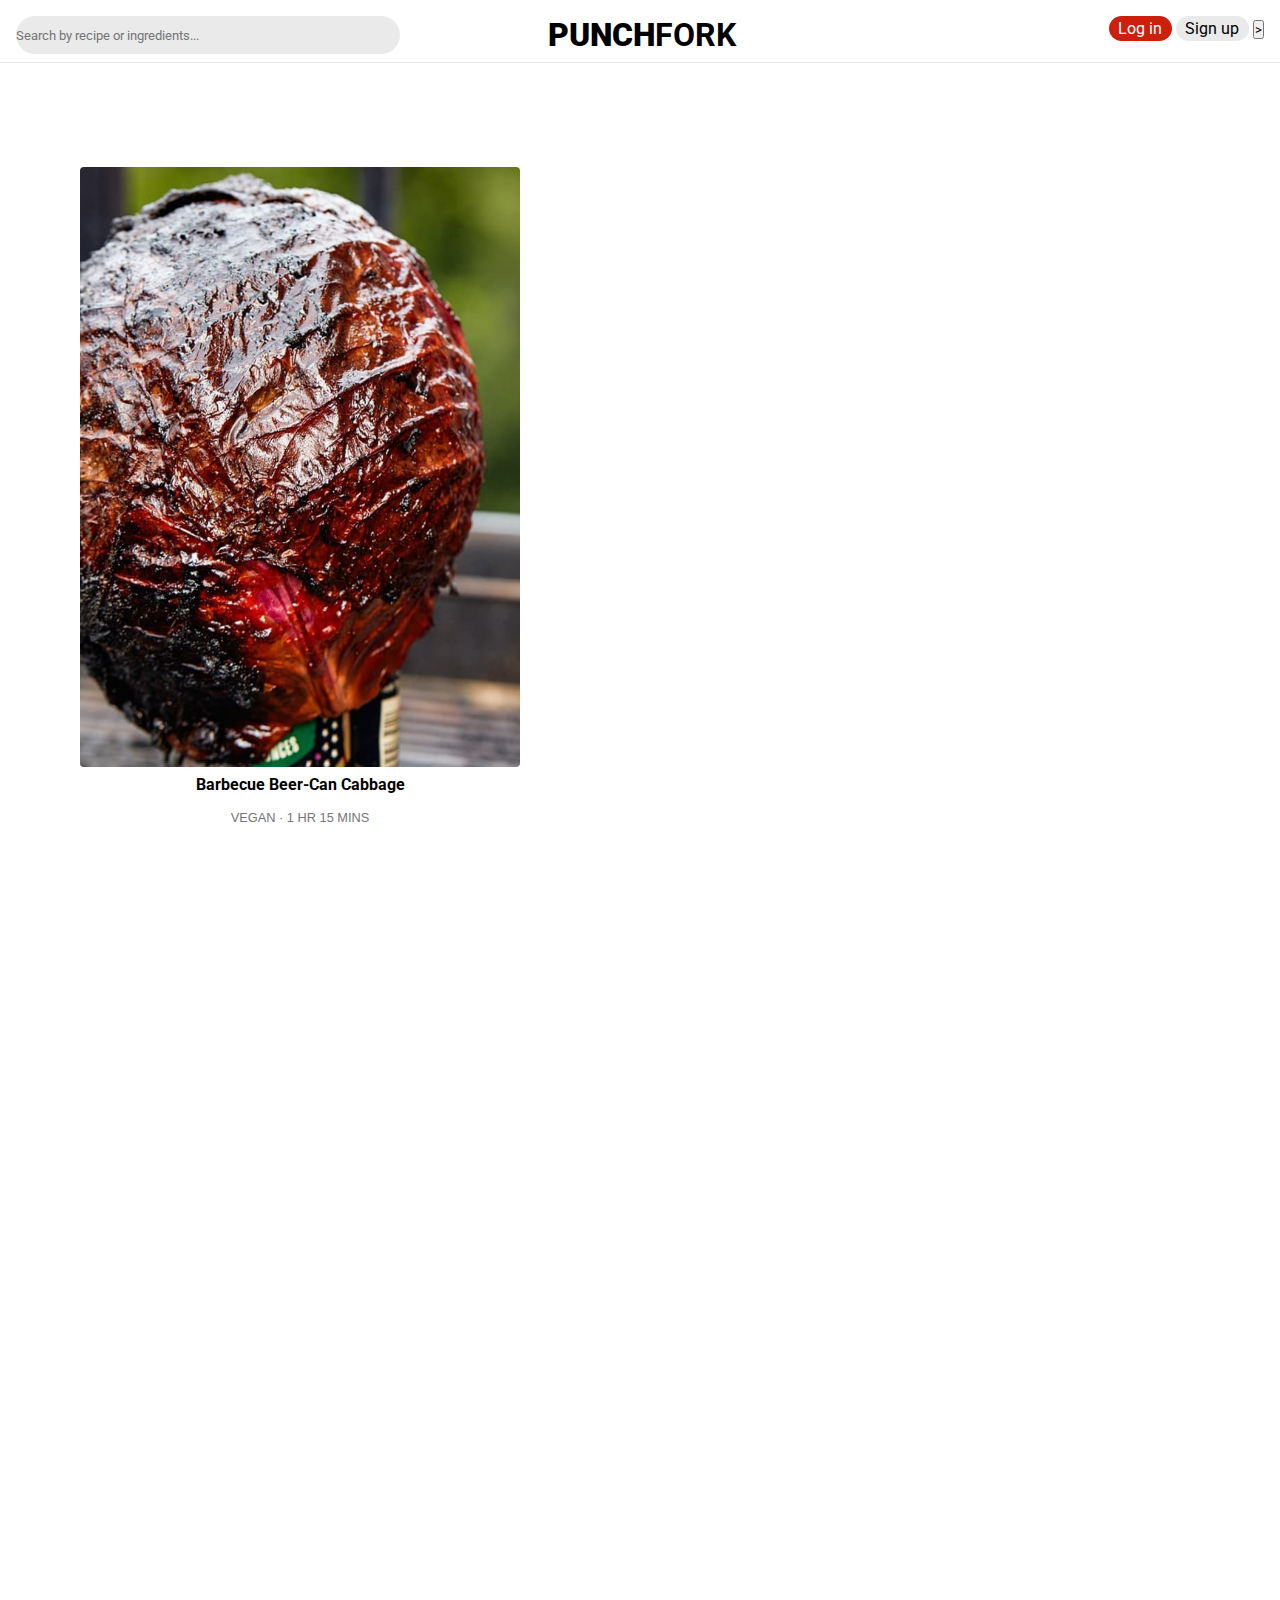
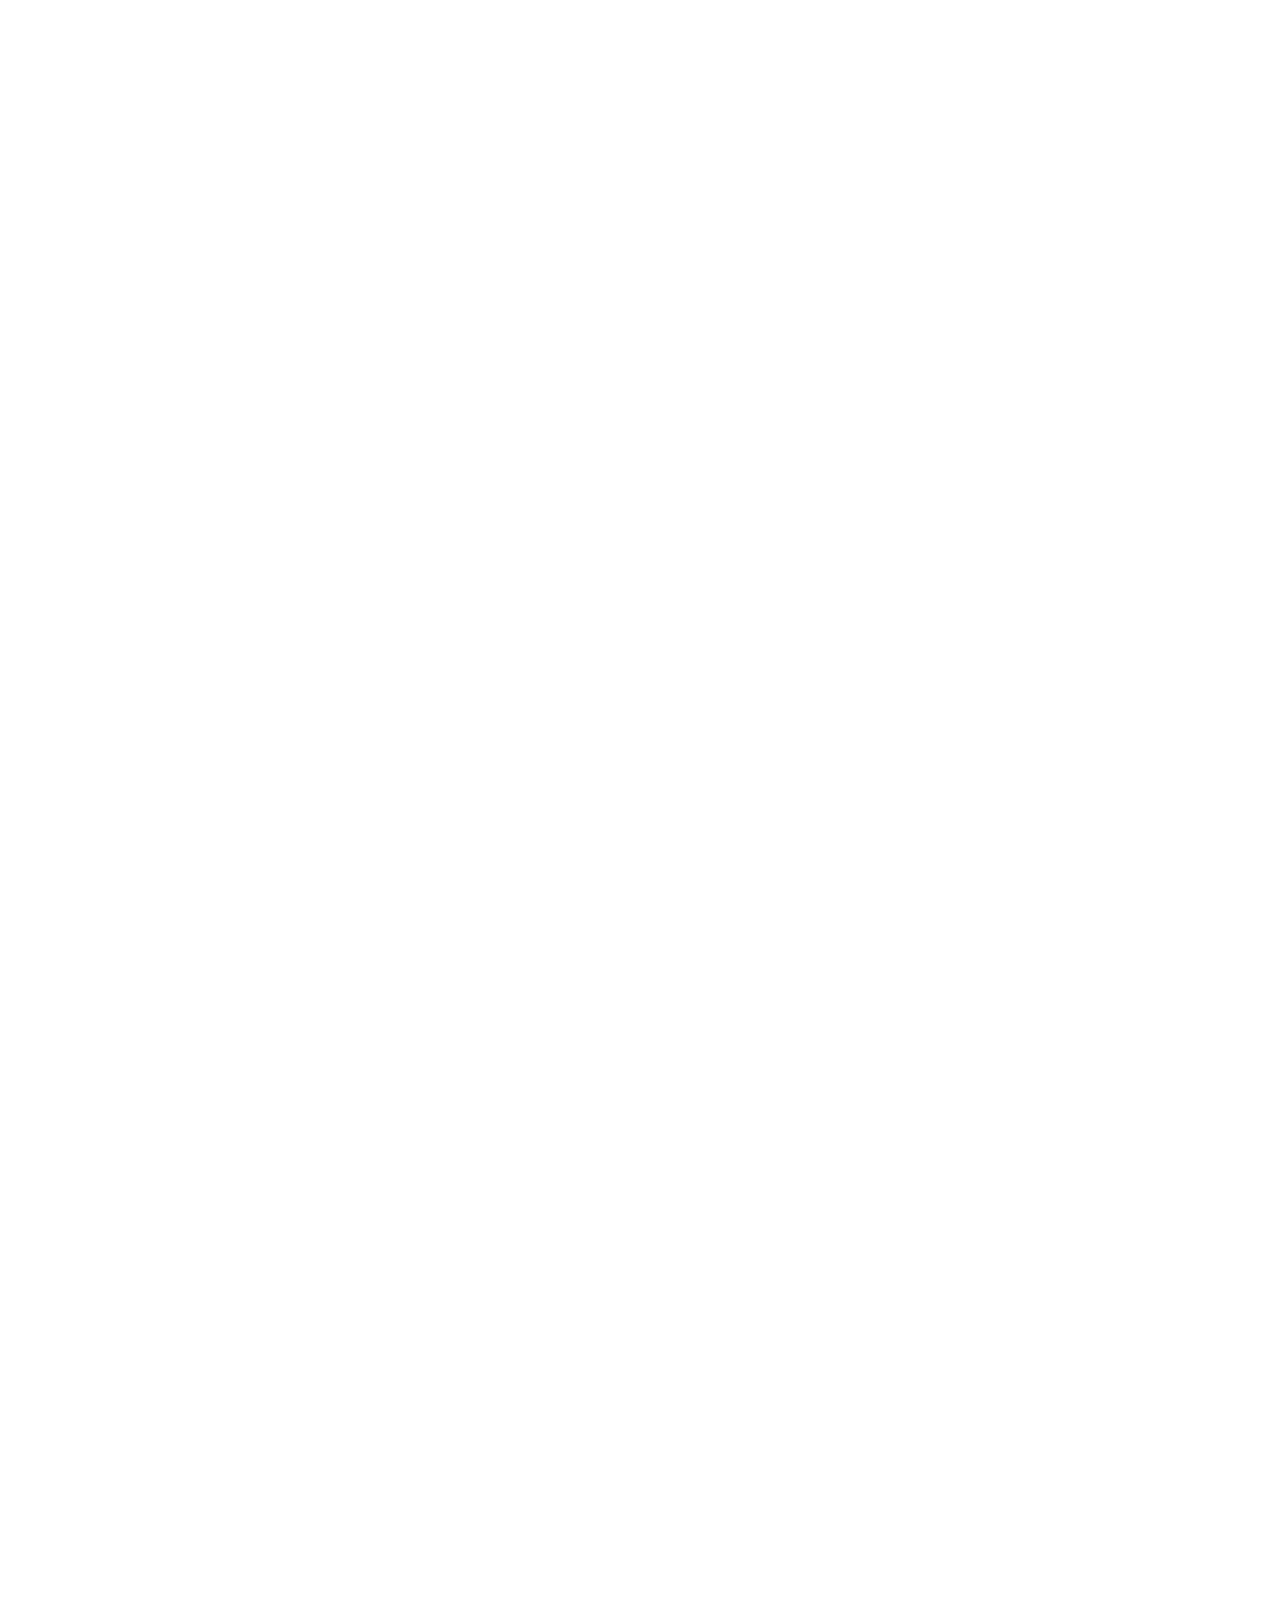
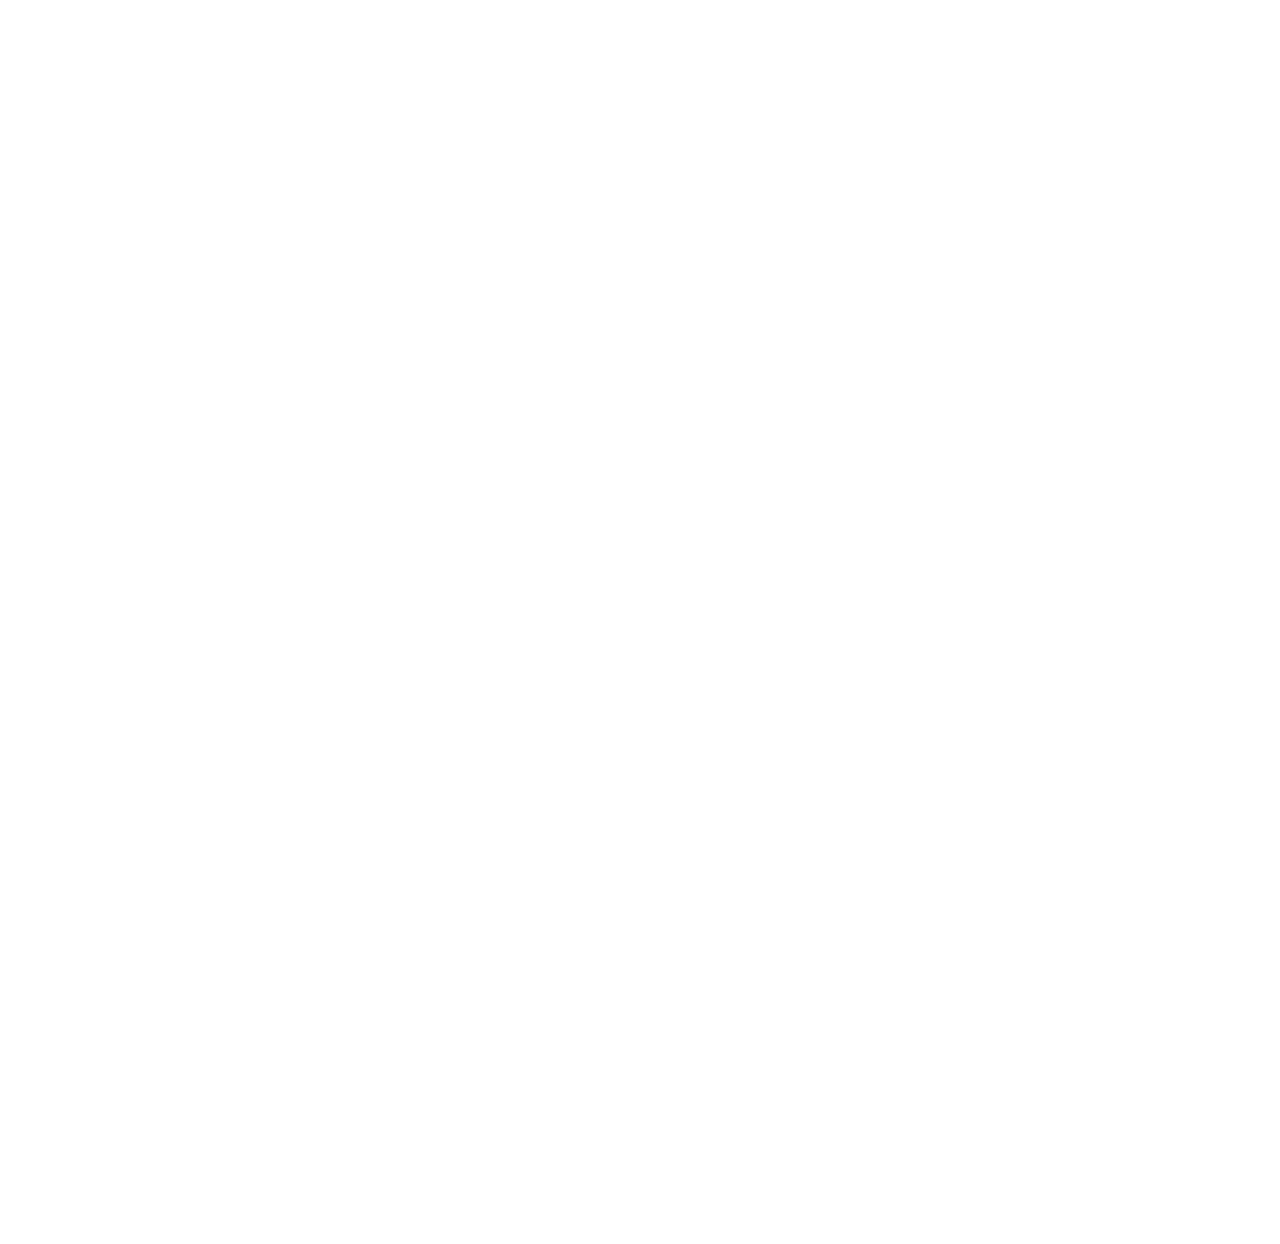
<file: index.html>
<!DOCTYPE html>
<html lang="en">
  <head>
    <meta charset="UTF-8" />
    <meta http-equiv="X-UA-Compatible" content="IE=edge" />
    <meta name="viewport" content="width=device-width, initial-scale=1.0" />
    <title>Document</title>
    <link rel="stylesheet" href="CSS/style.css" />
  </head>
  <body>
    <header>
      <nav>
        <input type="text" placeholder="Search by recipe or ingredients..." />
        <h1><strong>PUNCH</strong>FORK</h1>
        <div class="divButtons">
          <button class="logInButton">Log in</button>
          <button class="signUpButton">Sign up</button>
          <button class="dropButton">></button>
        </div>
      </nav>
    </header>

    <main>
      <nav class="bigMealNav">
        <img src="IMG/cabbage.PNG" alt="kittens" width="440" height="600" />
        <div class="bigFoodName">
          <strong>Barbecue Beer-Can Cabbage</strong>
        </div>
        <div class="foodType">VEGAN · 1 HR 15 MINS</div>
      </nav>
    </main>
  </body>
</html>
</file>
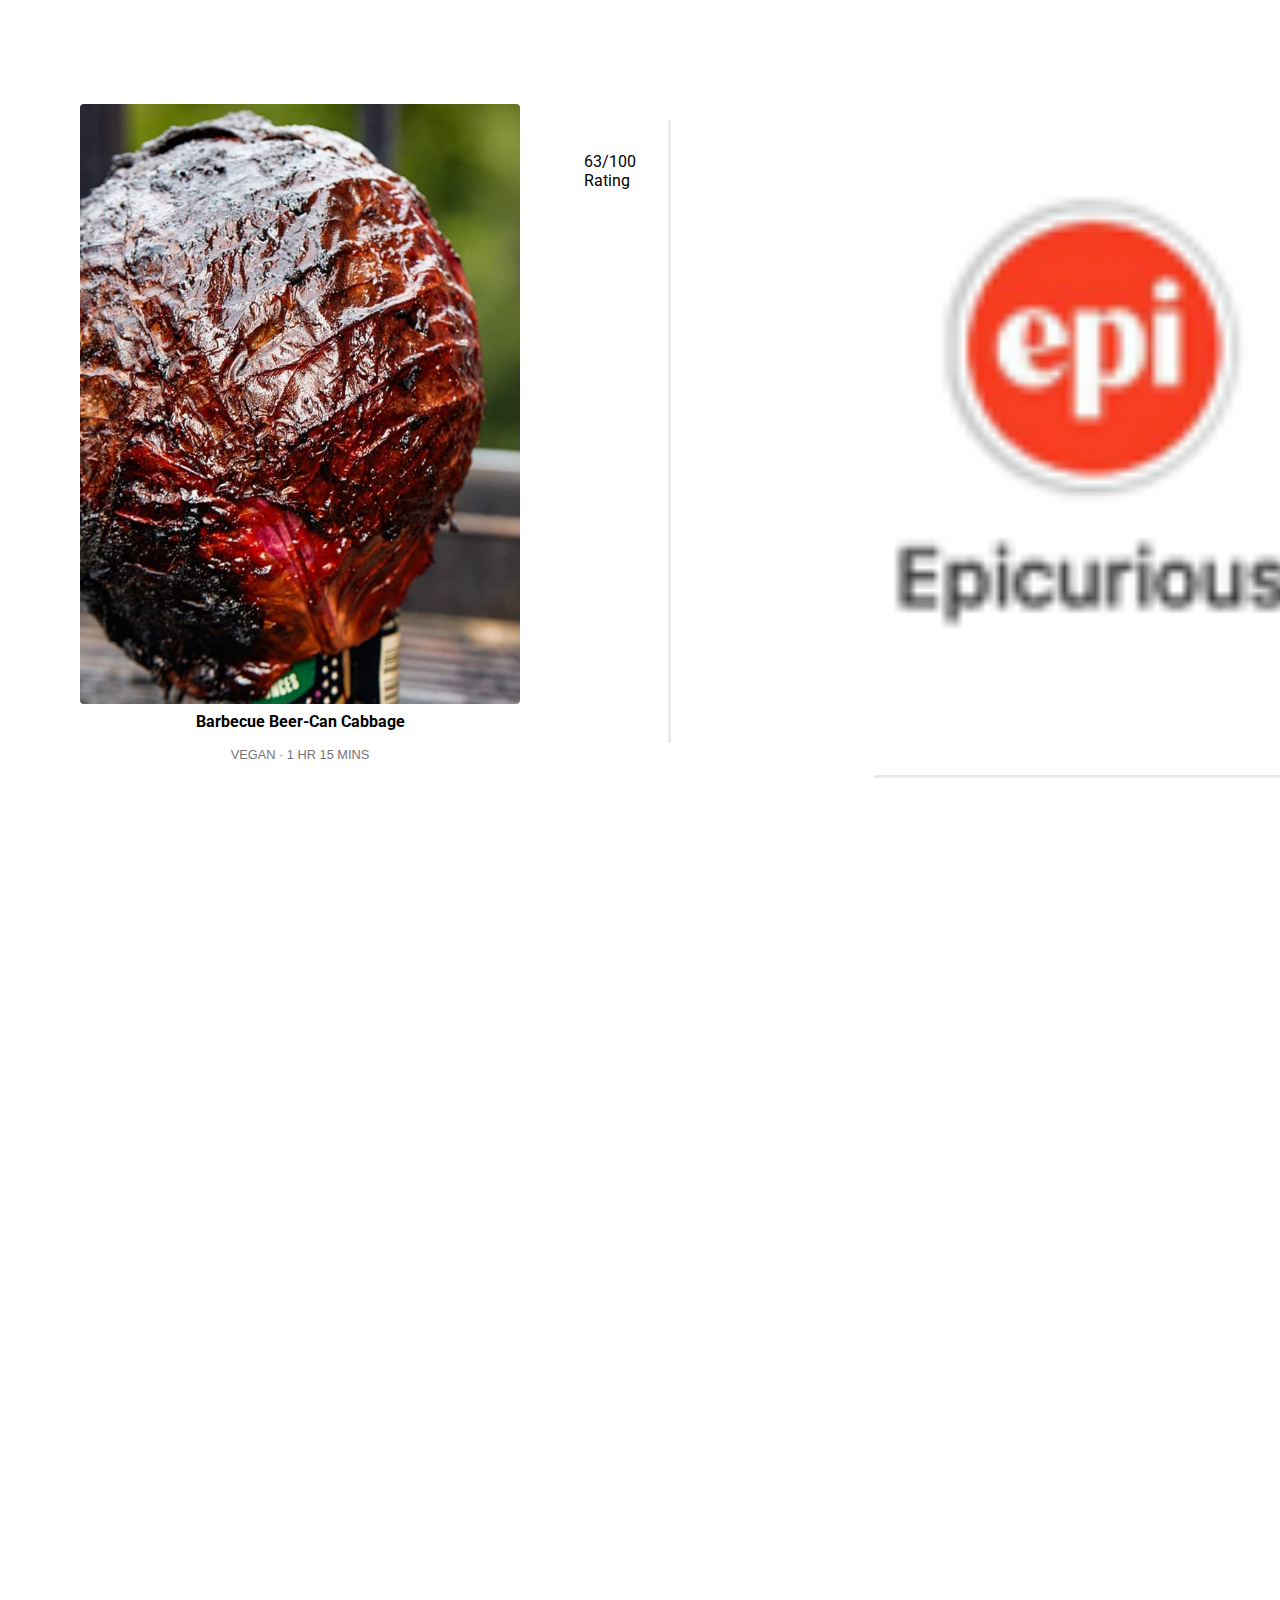
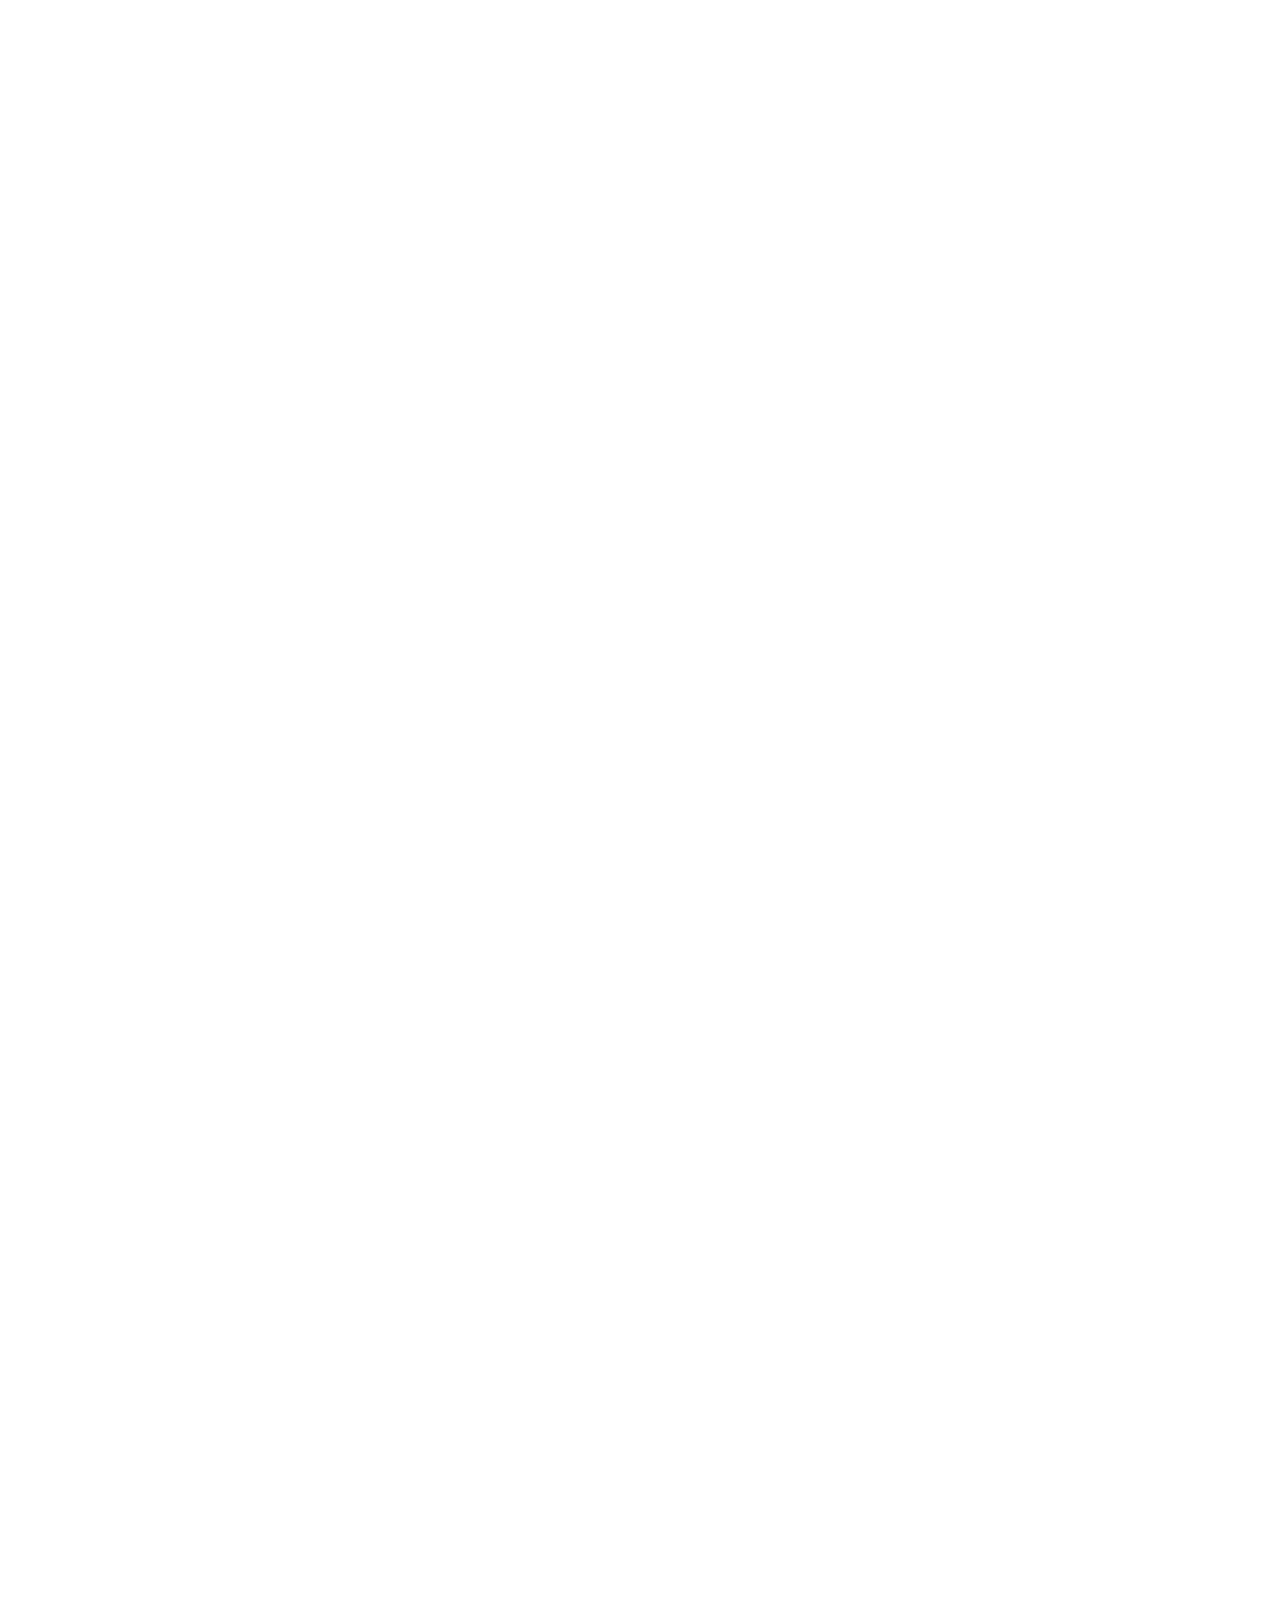
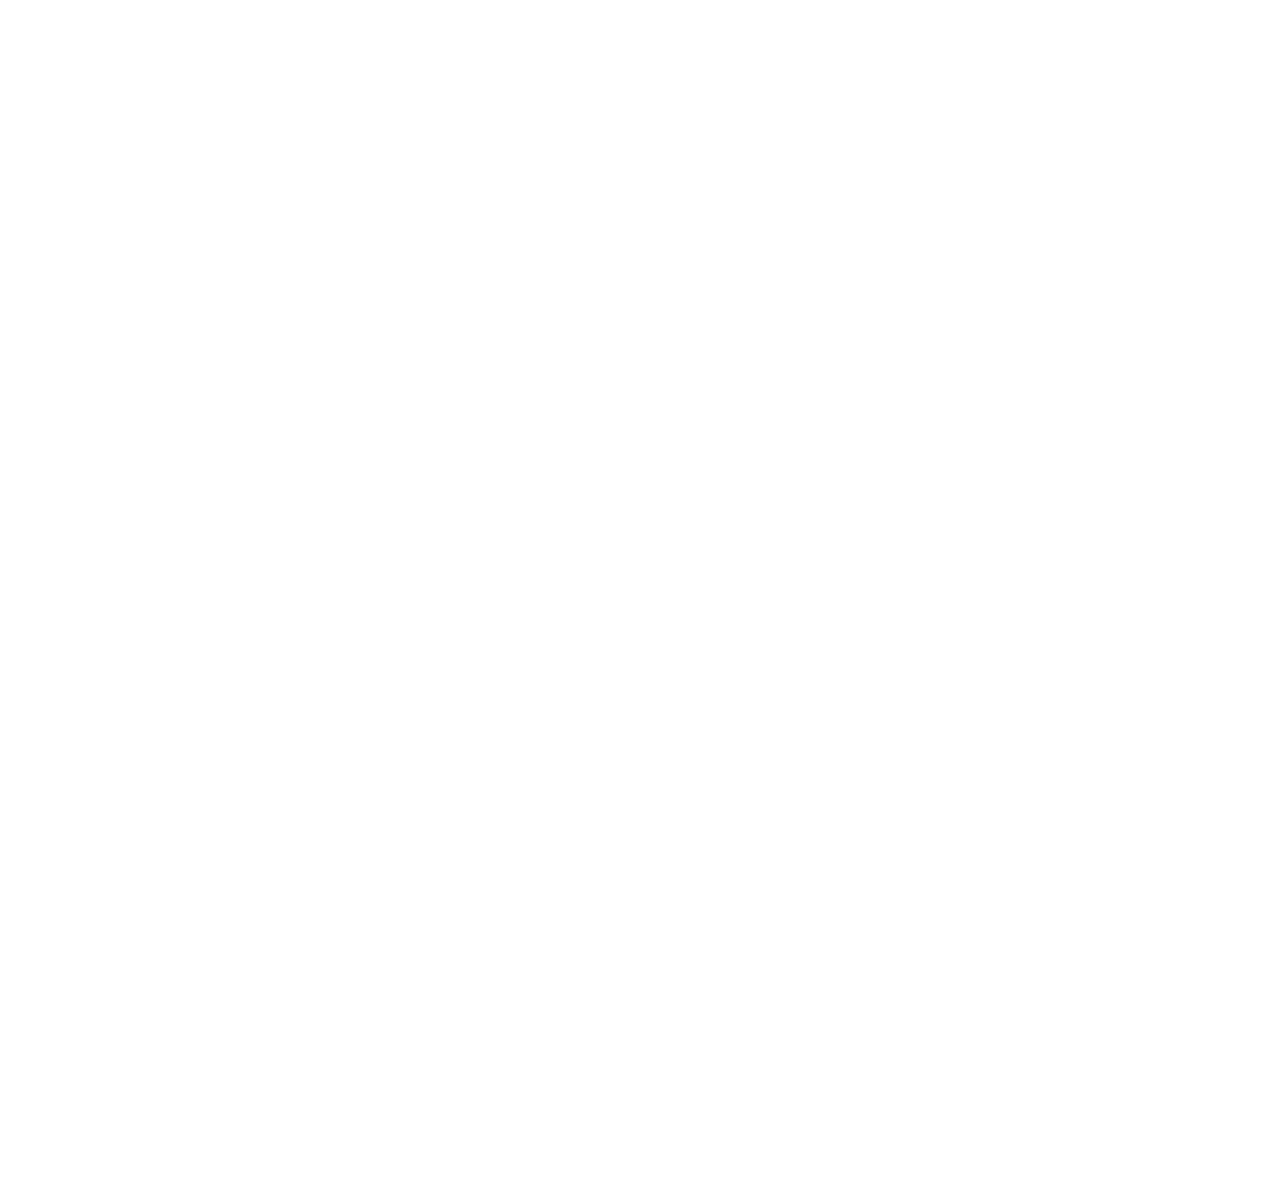
<file: bigmain.html>
<!DOCTYPE html>
<html lang="en">
  <head>
    <meta charset="UTF-8" />
    <meta http-equiv="X-UA-Compatible" content="IE=edge" />
    <meta name="viewport" content="width=device-width, initial-scale=1.0" />
    <title>Document</title>
    <link rel="stylesheet" href="CSS/style.css" />
  </head>
  <body>
    <header></header>
    <main>
      <nav class="bigMealNav">
        <img src="IMG/cabbage.PNG" alt="kittens" width="440" height="600" />
        <div class="bigFoodName">
          <strong>Barbecue Beer-Can Cabbage</strong>
        </div>
        <div class="foodType">VEGAN · 1 HR 15 MINS</div>
      </nav>
      <nav class="ratingsNav">
        <div class="rating">
          63/100
          <div>Rating</div>
        </div>
        <img src="IMG/logo.PNG" alt="kittens" />
        <div class="ingredients">
          <p>6</p>
          <div>Ingrediens</div>
        </div>
        <div class="bottom"></div>
      </nav>
    </main>
  </body>
</html>
</file>
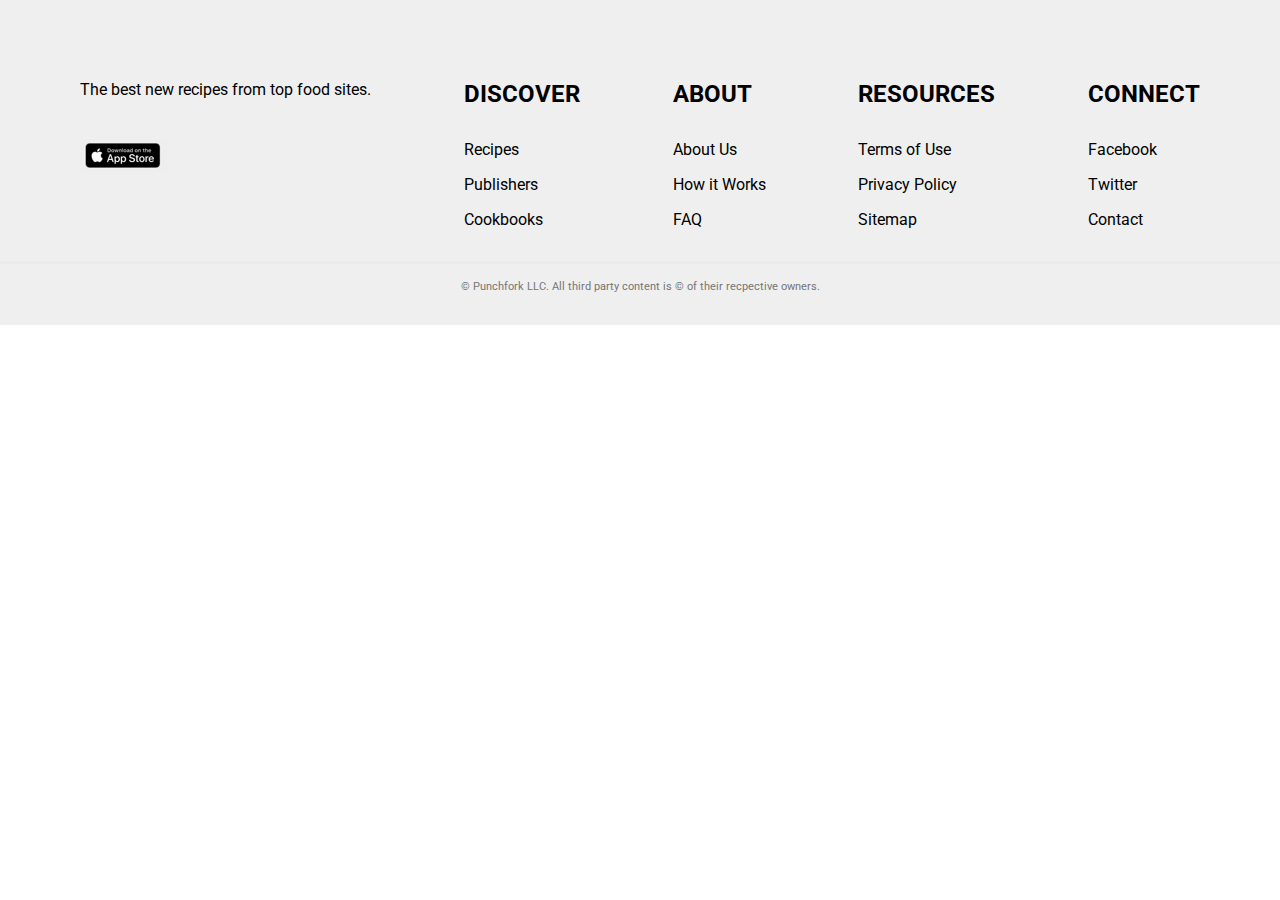
<file: footer.html>
<!DOCTYPE html>
<html lang="en">
  <head>
    <meta charset="UTF-8" />
    <meta http-equiv="X-UA-Compatible" content="IE=edge" />
    <meta name="viewport" content="width=device-width, initial-scale=1.0" />
    <link rel="stylesheet" href="CSS/style.css" />
    <title>Document</title>
  </head>
  <body></body>
  <footer>
    <div class="footerJob">
      <div class="appStorelogo">
        <p>The best new recipes from top food sites.</p>
        <img src="IMG/storelogo.PNG" alt="kittens" />
      </div>
      <div class="discover"></div>
      <div><h2>DISCOVER</h2>
        <p href="#">Recipes</p>
        <p href="#">Publishers</p>
        <p href="#">Cookbooks</p>
    </div>
     
      <div class="about"></div>
      <div><h2>ABOUT</h2>
        <p href="#">About Us</p>
        <p href="#">How it Works</p>
        <p href="#">FAQ</p>
    </div>
      
      <div class="resources"></div>
      <div><h2>RESOURCES</h2>
        <p href="#">Terms of Use</p>
        <p href="#">Privacy Policy</p>
        <p href="#">Sitemap</p>
    </div>
      <div class="connect"></div>
      <div><h2>CONNECT</h2>
        <p href="#">Facebook</p>
        <p href="#">Twitter</p>
        <p href="#">Contact</p>
    </div>
  </footer>
  <div class = "downText"> <p>© Punchfork LLC. All third party content is © of their recpective owners.</p></div>
</html>
</file>
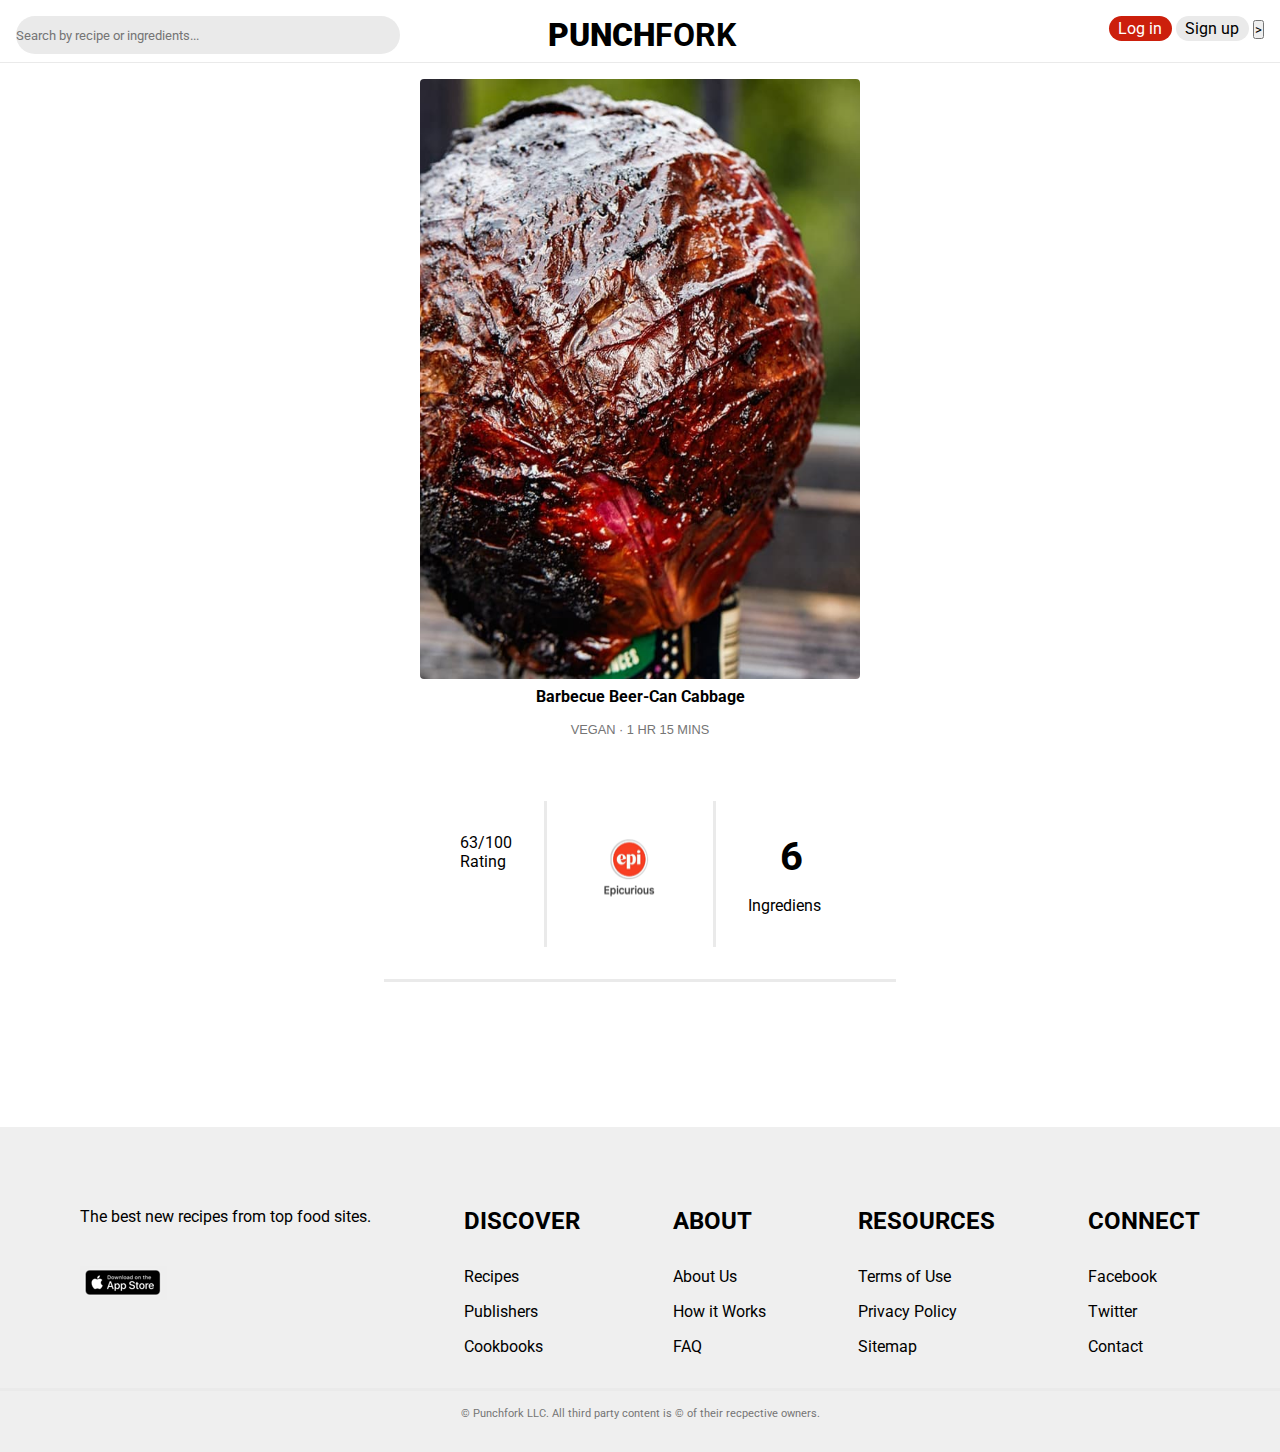
<file: smallmain.html>
<!DOCTYPE html>
<html lang="en">
  <head>
    <meta charset="UTF-8" />
    <meta http-equiv="X-UA-Compatible" content="IE=edge" />
    <meta name="viewport" content="width=device-width, initial-scale=1.0" />
    <link rel="stylesheet" href="CSS/style.css" />
    <title>Document</title>
  </head>
  <header>
    <nav>
      <input type="text" placeholder="Search by recipe or ingredients..." />
      <h1><strong>PUNCH</strong>FORK</h1>
      <div class="divButtons">
        <button class="logInButton">Log in</button>
        <button class="signUpButton">Sign up</button>
        <button class="dropButton">></button>
      </div>
    </nav>
  </header>
  <nav class="bigMealNav">
    <img src="IMG/cabbage.PNG" alt="kittens" width="440" height="600" />
    <div class="bigFoodName">
      <strong>Barbecue Beer-Can Cabbage</strong>
    </div>
    <div class="foodType">VEGAN · 1 HR 15 MINS</div>
  </nav>
  <nav class="ratingsNav">
    <div class="rating">
      63/100
      <div>Rating</div>
    </div>
    <img src="IMG/logo.PNG" alt="kittens" />
    <div class="ingredients">
      <p>6</p>
      <div>Ingrediens</div>
    </div>
    <div class="bottom"></div>
  </nav>
  <main>
    <template>
      <article class="templates">
        <div class="place_for_template">
          <div class="img_all">
            <img src="" alt="food pic" />
            <a href=""><h2>Food name</h2></a>
          </div>
          <div class="publisher_class">
            <div class="publisher_text"></div>
          </div>
        </div>
      </article>
    </template>
  </main>
  <footer>
    <div class="footerJob">
      <div class="appStorelogo">
        <p>The best new recipes from top food sites.</p>
        <img src="IMG/storelogo.PNG" alt="kittens" />
      </div>
      <div class="discover"></div>
      <div><h2>DISCOVER</h2>
        <p href="#">Recipes</p>
        <p href="#">Publishers</p>
        <p href="#">Cookbooks</p>
    </div>
     
      <div class="about"></div>
      <div><h2>ABOUT</h2>
        <p href="#">About Us</p>
        <p href="#">How it Works</p>
        <p href="#">FAQ</p>
    </div>
      
      <div class="resources"></div>
      <div><h2>RESOURCES</h2>
        <p href="#">Terms of Use</p>
        <p href="#">Privacy Policy</p>
        <p href="#">Sitemap</p>
    </div>
      <div class="connect"></div>
      <div><h2>CONNECT</h2>
        <p href="#">Facebook</p>
        <p href="#">Twitter</p>
        <p href="#">Contact</p>
    </div>
  </footer>
  <div class = "downText"> <p>© Punchfork LLC. All third party content is © of their recpective owners.</p></div>
  <script src="JS/skript.js"></script>
</html>
</file>
<file: CSS/style.css>
@import url("https://fonts.googleapis.com/css2?family=Roboto:wght@300&display=swap");

* {
  padding: 0;
  margin: 0;
  box-sizing: border-box;
  font-family: "Roboto", sans-serif;
}

header nav {
  display: flex;
  justify-content: space-between;
  border-bottom: 0.1rem solid #eaeaea;
  padding-bottom: 0.5rem;
  padding-top: 1rem;
  padding-left: 1rem;
  padding-right: 1rem;
}

.logInButton {
  display: inline-block;
  padding: 0.2rem 0.6rem;
  font-size: 1rem;
  cursor: pointer;
  text-align: center;
  text-decoration: none;
  outline: none;
  border: none;
  border-radius: 40px;
  background-color: #cc1f0c;
  color: white;
}
.signUpButton {
  display: inline-block;
  padding: 0.2rem 0.6rem;
  font-size: 1rem;
  cursor: pointer;
  text-align: center;
  text-decoration: none;
  outline: none;
  border: none;
  border-radius: 30px;
  background-color: #eaeaea;
}

header input {
  border-radius: 40px;
  background-color: #eaeaea;
  border: 0;
  width: 24rem;
}
h1 {
  padding-right: 14rem;
}
/*nav finish*/

.bigMealNav {
  display: flex;
  flex-direction: column;
  align-items: center;
  padding-top: 1rem;
}

nav img {
  border-radius: 4px;
  margin-bottom: 0.5rem;
}

.foodType {
  font-size: 0.8rem;
  font-family: Arial, Helvetica, sans-serif;
  color: #757575;
  margin-top: 1rem;
  padding-bottom: 2rem;
}
.ratingsNav {
  display: flex;
  justify-content: center;
  border-bottom: 0.2rem solid #eaeaea;
  margin-bottom: 1rem;
  margin-left: 30%;
  margin-right: 30%;
}
.rating {
  padding: 2rem;
  border-right: 0.2rem solid #eaeaea;
}
.ratingsNav {
  padding: 2rem;
}
.ingredients {
  padding: 2rem;
  border-left: 0.2rem solid #eaeaea;
}

.ingredients p {
  padding-left: 2rem;
  font-weight: bold;
  font-size: 2.5rem;
}

.ratingsNav img {
  padding: 2rem;
}

/*FOOTER*/
.footerJob {
  display: flex;
  width: 100%;
  background-color: #eeee;
  padding: 5rem;
  padding-bottom: 1rem;
  bottom: 0;
  left: 0;
  justify-content: space-between;
  border-bottom: 0.2rem solid #eaeaea;
  right: 3rem;
}

.appStorelogo img {
  padding-top: 1.5rem;
}

div h2 {
  padding-bottom: 2rem;
}

p {
  padding-bottom: 1rem;
}

.downText {
  display: flex;
  width: 100%;
  background-color: #eeee;
  padding: 1rem;
  bottom: 0;
  left: 0;
  justify-content: center;
  font-size: 0.7rem;
}

.downText p {
  color: #757575;
}

/*main*/

main {
  margin: calc((100vh / 25) * 1.563) calc((100vw / 25) * 1.563);
  display: grid;
  grid-template-columns: 1fr 1fr 1fr 1fr 1fr 1fr;
  grid-template-rows: 1fr 1fr 1fr 1fr 1fr 1fr;
  padding-top: 2rem;
}

.templates {
  position: relative;
  margin-bottom: 3rem;
  margin-right: 0rem;
}

.place_for_template img {
  width: 6rem;
  height: 6rem;
  object-fit: cover;
  display: block;
  margin-left: 1rem;
}

.templates {
  transition: all 0.2s ease-in-out;
}

.templates:hover {
  transform: scale(1.1);
}

article h2 {
  position: absolute;
  left: 20%;
  top: 70%;
}

article h2 {
  font-size: 1rem;
  font-family: Iron;
  color: black;
}
</file>
